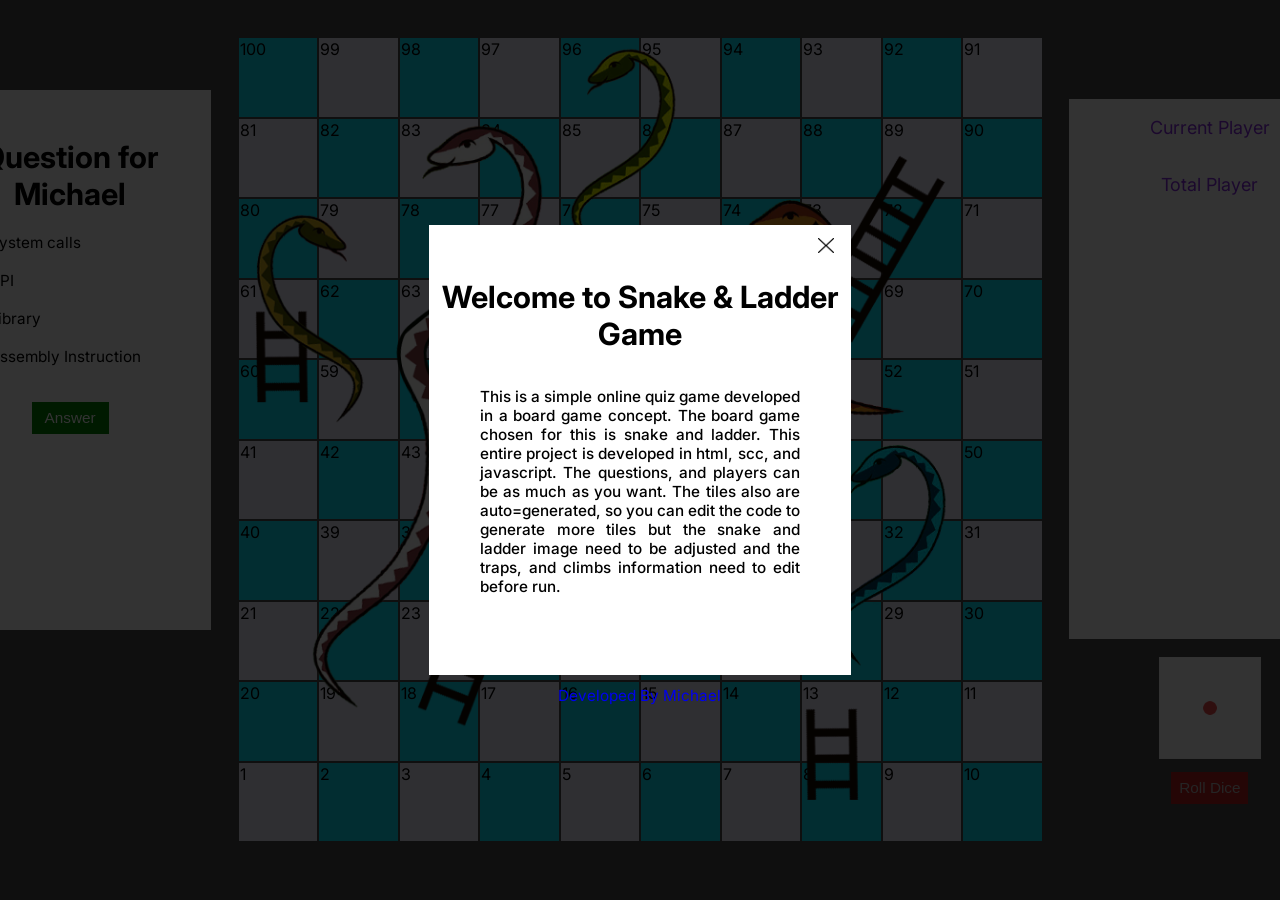
<file: index.html>
<!DOCTYPE html>
<html lang="en">

<head>
    <meta charset="UTF-8">
    <meta name="viewport" content="width=device-width, initial-scale=1.0">
    <link rel="stylesheet" href="./styles/css/style.css">
    <title>Snake & Ladder</title>
    <link rel='icon' href='./assets/favicon.png' type='image/x-icon'>
</head>

<body id="container">
    <div class="question">
        <div class="small-box" id="question-small-box">
            <div class="message">
                <h1 id="question-for">Question for Michael</h1>
            </div>
            <div id="question-wrapper">
                <p id="question-part"></p>
                <label><input type="radio" name="mcq" value="a" >System calls</label>
                <label><input type="radio" name="mcq" value="b" >API</label>
                <label><input type="radio" name="mcq" value="c" >Library</label>
                <label><input type="radio" name="mcq" value="d" >Assembly Instruction</label>
                <div class="answer-wrapper">
                    <button id="answer-btn" onclick="getAnswer()">Answer</button>
                </div>
                <div class="remark-box">
                    <label id="remark" style="display: none;">Correct Answer, You Can Roll The Dice</label>
                    <button id="proceed-btn" style="display: none;" onclick="proceed()">Proceed</button>
                    <button id="next-btn" style="display: none;" onclick="nextPlayer()">Next Player</button>
                </div>
            </div>
        </div>
    </div>
    <div id="first-box" >
        <div class="small-box" style="display: none;" id="winner-announce">
            <div class="close-btn">
                <button onclick="closeWinner()"><img src="./assets/close.png"></button>
            </div>
            <div class="message" id="announce-box">
                <h1 id="winner-name">Winner Is </h1>
            </div>
            <div class="btn-res">
                <button id="restart" onclick="location.reload();">Restart Game</button>
            </div>
        </div>
        <div class="small-box" id="welcome">
            <div class="close-btn">
                <button onclick="closeWelcome()"><img src="./assets/close.png"></button>
            </div>
            <div class="message">
                <h1>Welcome to Snake & Ladder Game</h1>
                <div class="group-box">
                    <p id="forgithub">This is a simple online quiz game developed in a board game concept. The board game chosen for this is snake and ladder. This entire project is developed in html, scc, and javascript. The questions, and players can be as much as you want. The tiles also are auto=generated, so you can edit the code to generate more tiles but the snake and ladder image need to be adjusted and the traps, and climbs information need to edit before run.</p>
                </div>
                <a href="https://github.com/MichaelDepp" target="_blank" >Developed By Michael</a>
            </div>
        </div>
        <div class="small-box" style="display: none;" id="instruction">
            <div class="close-btn">
                <button onclick="closeInstruction()"><img src="./assets/close.png"></button>
            </div>
            <div class="message">
                <h1>Instruction to Snake & Ladder Game</h1>
                <div class="instructions">
                    <p>1. First, enter the player names and start the game</p>
                    <p>2. Maximum 6 Players Only Allowed</p>
                    <p>3. Once Game started, the player need to answer the mcq question</p>
                    <p>4. Only, if he/she answers the question correctly will be allowed to roll the dice</p>
                    <p>5. If player answer the question wrongly, he/she have to miss their turn</p>
                    <p>6. The player who reach the 100th box first will be the winner</p>
                </div>
                <a href="https://github.com/MichaelDepp" target="_blank">Developed By Michael</a>
            </div>
        </div>
        <div class="small-box" style="display: none;" id="addplayer">
            <div class="message">
                <h1 style="margin-top: 8vh;">Add Players</h1>
                <div class="added-player">
                    <label id="added-players"></label>
                </div>
                <div id="adding">
                    <input type="text" id="player-name">
                    <input style="margin-top: 2vh;" id="player-submit" type="submit" value="Add" onclick="playertrigger()">
                    <p id="warning" style="display: none;">Invalid! Enter Valid Name!</p>
                    <p id="left-player">6 Players Left</p>
                </div>
                <div id="start-game">
                    <button id="start-btn" disabled onclick="launchgame()">Start Game</button>
                </div>
            </div>
        </div>
    </div>
    <div class="main-content">
        <div id="board">
            <img src="./assets/snake-ladder.png">
            <table id="table-board">

            </table>
        </div>
        <div class="right-block">
            <div class="player">
                <div class="current">
                    <label>Current Player</label>
                    <div class="position">
                        <p id="current-player"></p>
                        <p id="current-posi"></p>
                    </div>
                </div>
                <div class="total">
                    <label>Total Player</label>
                    <div id="total-player-display">
                    </div>
                </div>
            </div>
            <div class="roll-dice">
                <div class="dice-box">
                    <img id="dice" src="./assets/dice-1.png">
                </div>
                <div class="control">
                    <button id="btn-roll" onclick="dicerollvalue()" disabled>Roll Dice</button>
                </div>
            </div>
        </div>
    </div>
    <script>

        function playertrigger() {
            var pname = document.getElementById('player-name')

            pname = pname.value.trim()
            var warning = document.getElementById('warning')

            if (pname == "") {
                warning.style.color = 'red'
                warning.style.display = 'block'
                document.getElementById('player-name').value = ""
            } else {
                warning.style.display = 'none'
                addPlayer(pname)
            }
        }

        function closeWelcome() {

            document.getElementById('welcome').style.display = "none";
            document.getElementById('instruction').style.display = "block";
        }

        function closeInstruction() {

            document.getElementById('instruction').style.display = "none";
            document.getElementById('addplayer').style.display = "block";
        }

        function closeAddPlayer() {

            document.getElementById('addplayer').style.display = "none";
            document.getElementById('first-box').style.display = "none";

        }

        function closeWinner() {
            document.getElementById('winner-announce').style.display = "none";
            document.getElementById('first-box').style.display = "none";
        }
    </script>
    <script src="./js/index.js"></script>
    <script src="./question.json"></script>
</body>

</html>
</file>
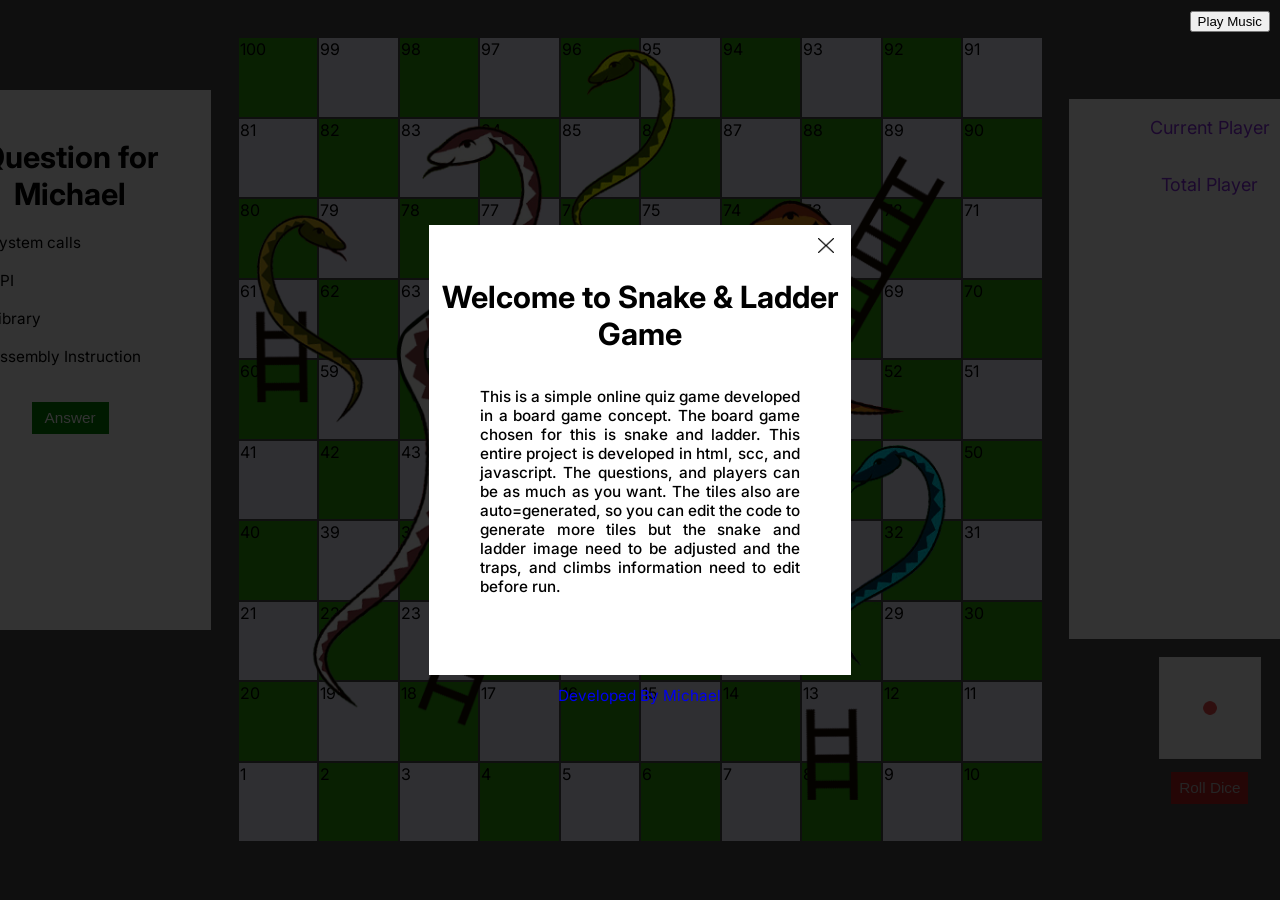
<file: snake-ladder-master/index.html>
<!DOCTYPE html>
<html lang="en">

<head>
    <meta charset="UTF-8">
    <meta name="viewport" content="width=device-width, initial-scale=1.0">
    <link rel="stylesheet" href="./styles/css/style.css">
    <title>Snake & Ladder</title>
    <link rel='icon' href='./assets/favicon.png' type='image/x-icon'>
</head>

<body id="container">
    <!-- Background Music -->
    <audio id="background-music" loop>
        <source src="./assets/music.mp3" type="audio/mpeg">
        Your browser does not support the audio element.
    </audio>

    <!-- Music Toggle Button -->
    <div style="position: fixed; top: 10px; right: 10px; z-index: 9999;">
        <button id="music-toggle" onclick="toggleMusic()">Play Music</button>
    </div>

    <div class="question">
        <div class="small-box" id="question-small-box">
            <div class="message">
                <h1 id="question-for">Question for Michael</h1>
            </div>
            <div id="question-wrapper">
                <p id="question-part"></p>
                <label><input type="radio" name="mcq" value="a">System calls</label>
                <label><input type="radio" name="mcq" value="b">API</label>
                <label><input type="radio" name="mcq" value="c">Library</label>
                <label><input type="radio" name="mcq" value="d">Assembly Instruction</label>
                <div class="answer-wrapper">
                    <button id="answer-btn" onclick="getAnswer()">Answer</button>
                </div>
                <div class="remark-box">
                    <label id="remark" style="display: none;">Correct Answer, You Can Roll The Dice</label>
                    <button id="proceed-btn" style="display: none;" onclick="proceed()">Proceed</button>
                    <button id="next-btn" style="display: none;" onclick="nextPlayer()">Next Player</button>
                </div>
            </div>
        </div>
    </div>
    <div id="first-box">
        <div class="small-box" style="display: none;" id="winner-announce">
            <div class="close-btn">
                <button onclick="closeWinner()"><img src="./assets/close.png"></button>
            </div>
            <div class="message" id="announce-box">
                <h1 id="winner-name">Winner Is </h1>
            </div>
            <div class="btn-res">
                <button id="restart" onclick="location.reload();">Restart Game</button>
            </div>
        </div>
        <div class="small-box" id="welcome">
            <div class="close-btn">
                <button onclick="closeWelcome()"><img src="./assets/close.png"></button>
            </div>
            <div class="message">
                <h1>Welcome to Snake & Ladder Game</h1>
                <div class="group-box">
                    <p id="forgithub">This is a simple online quiz game developed in a board game concept. The board
                        game chosen for this is snake and ladder. This entire project is developed in html, scc, and
                        javascript. The questions, and players can be as much as you want. The tiles also are
                        auto=generated, so you can edit the code to generate more tiles but the snake and ladder image
                        need to be adjusted and the traps, and climbs information need to edit before run.</p>
                </div>
                <a href="https://github.com/MichaelDepp" target="_blank">Developed By Michael</a>
            </div>
        </div>
        <div class="small-box" style="display: none;" id="instruction">
            <div class="close-btn">
                <button onclick="closeInstruction()"><img src="./assets/close.png"></button>
            </div>
            <div class="message">
                <h1>Instruction to Snake & Ladder Game</h1>
                <div class="instructions">
                    <p>1. First, enter the player names and start the game</p>
                    <p>2. Maximum 6 Players Only Allowed</p>
                    <p>3. Once Game started, the player need to answer the mcq question</p>
                    <p>4. Only, if he/she answers the question correctly will be allowed to roll the dice</p>
                    <p>5. If player answer the question wrongly, he/she have to miss their turn</p>
                    <p>6. The player who reach the 100th box first will be the winner</p>
                </div>
                <a href="https://github.com/MichaelDepp" target="_blank">Developed By Michael</a>
            </div>
        </div>
        <div class="small-box" style="display: none;" id="addplayer">
            <div class="message">
                <h1 style="margin-top: 8vh;">Add Players</h1>
                <div class="added-player">
                    <label id="added-players"></label>
                </div>
                <div id="adding">
                    <input type="text" id="player-name">
                    <input style="margin-top: 2vh;" id="player-submit" type="submit" value="Add"
                        onclick="playertrigger()">
                    <p id="warning" style="display: none;">Invalid! Enter Valid Name!</p>
                    <p id="left-player">6 Players Left</p>
                </div>
                <div id="start-game">
                    <button id="start-btn" disabled onclick="launchgame()">Start Game</button>
                </div>
            </div>
        </div>
    </div>
    <div class="main-content">
        <div id="board">
            <img src="./assets/snake-ladder.png">
            <table id="table-board">

            </table>
        </div>
        <div class="right-block">
            <div class="player">
                <div class="current">
                    <label>Current Player</label>
                    <div class="position">
                        <p id="current-player"></p>
                        <p id="current-posi"></p>
                    </div>
                </div>
                <div class="total">
                    <label>Total Player</label>
                    <div id="total-player-display">
                    </div>
                </div>
            </div>
            <div class="roll-dice">
                <div class="dice-box">
                    <img id="dice" src="./assets/dice-1.png">
                </div>
                <div class="control">
                    <button id="btn-roll" onclick="dicerollvalue()" disabled>Roll Dice</button>
                </div>
            </div>
        </div>
    </div>
    <script>

        function playertrigger() {
            var pname = document.getElementById('player-name')

            pname = pname.value.trim()
            var warning = document.getElementById('warning')

            if (pname == "") {
                warning.style.color = 'red'
                warning.style.display = 'block'
                document.getElementById('player-name').value = ""
            } else {
                warning.style.display = 'none'
                addPlayer(pname)
            }
        }

        function closeWelcome() {

            document.getElementById('welcome').style.display = "none";
            document.getElementById('instruction').style.display = "block";
        }

        function closeInstruction() {

            document.getElementById('instruction').style.display = "none";
            document.getElementById('addplayer').style.display = "block";
        }

        function closeAddPlayer() {

            document.getElementById('addplayer').style.display = "none";
            document.getElementById('first-box').style.display = "none";

        }

        function closeWinner() {
            document.getElementById('winner-announce').style.display = "none";
            document.getElementById('first-box').style.display = "none";
        }
    </script>
    <script src="./js/index.js"></script>
    <script src="./question.json"></script>
    <script>
        var music = document.getElementById("background-music");
        var musicToggleBtn = document.getElementById("music-toggle");
        var isPlaying = false;

        function toggleMusic() {
            if (!isPlaying) {
                music.play();
                musicToggleBtn.innerText = "Pause Music";
                isPlaying = true;
            } else {
                music.pause();
                musicToggleBtn.innerText = "Play Music";
                isPlaying = false;
            }
        }
    </script>

</body>

</html>
</file>
<file: styles/css/style.css>
@import url(https://fonts.googleapis.com/css2?family=Inter:wght@300;400;500;700&display=swap);
body {
  margin: 0;
  height: 100vh;
  background: #4d4d4d;
  font-family: "Inter", san-serif;
  display: flex;
  justify-content: center;
}

.question {
  align-items: center;
  justify-content: center;
}

.question .small-box {
  width: 22vw;
  height: 60vh;
  margin-top: 10vh;
  margin-right: 2vw;
  background: white;
}

.question .small-box .message {
  padding-top: 3vh;
  font-size: 1.7vh;
  text-align: center;
}

.question .small-box #question-wrapper {
  width: 16vw;
  margin: 0 auto;
}

.question .small-box #question-wrapper #question-part {
  margin-top: 2vh;
  text-align: center;
  font-weight: 500;
  font-size: 2vh;
}

.question .small-box #question-wrapper label {
  display: block;
  padding-bottom: 2vh;
  font-size: 1.7vh;
}

.question .small-box #question-wrapper .answer-wrapper {
  text-align: center;
  margin-top: 2vh;
}

.question .small-box #question-wrapper .answer-wrapper #answer-btn {
  width: 6vw;
  height: 3.5vh;
  font-size: 1.7vh;
  color: white;
  background-color: green;
  background-repeat: no-repeat;
  border: none;
  cursor: pointer;
  overflow: hidden;
  outline: none;
}

.question .small-box #question-wrapper .answer-wrapper #answer-btn:disabled {
  opacity: 0.6;
  cursor: not-allowed;
}

.question .small-box #question-wrapper .remark-box {
  display: block;
  text-align: center;
  margin-top: 2vh;
}

.question .small-box #question-wrapper .remark-box button {
  margin-left: 5vw;
  width: 6vw;
  height: 3.5vh;
  font-size: 1.7vh;
  color: black;
  background-color: lightskyblue;
  background-repeat: no-repeat;
  border: none;
  cursor: pointer;
  overflow: hidden;
  outline: none;
}

#forgithub {
  width: 25vw;
  text-align: justify;
  font-weight: 500;
  margin-bottom: 10vh;
  font-size: 1.7vh;
}

#first-box {
  display: flex;
  align-items: center;
  justify-content: center;
  position: absolute;
  top: 0;
  left: 0;
  width: 100%;
  height: 100%;
  z-index: 10;
  background-color: rgba(0, 0, 0, 0.8);
}

#first-box .small-box {
  width: 33vw;
  height: 50vh;
  background: white;
}

#first-box .small-box a {
  margin-top: 10vh;
  text-decoration: none;
}

#first-box .small-box .instructions {
  display: block;
  width: 30vw;
  margin: 0 auto;
}

#first-box .small-box .instructions p {
  font-weight: 500;
  font-size: 1.7vh;
}

#first-box .small-box .close-btn {
  text-align: right;
  padding-right: 1.3vh;
  padding-top: 1.3vh;
}

#first-box .small-box .close-btn button {
  background-color: Transparent;
  background-repeat: no-repeat;
  border: none;
  cursor: pointer;
  overflow: hidden;
  outline: none;
}

#first-box .small-box .close-btn button img {
  width: 1.2vw;
}

#first-box .small-box .message {
  text-align: center;
  font-size: 1.7vh;
}

#first-box .small-box #question-wrapper {
  width: 20vw;
  margin: 0 auto;
}

#first-box .small-box #question-wrapper #question-part {
  text-align: center;
  font-weight: 500;
  font-size: 1.7vh;
}

#first-box .small-box #question-wrapper label {
  display: block;
  padding-bottom: 2vh;
}

#first-box .small-box #question-wrapper .answer-wrapper {
  text-align: center;
}

#first-box .small-box #question-wrapper .answer-wrapper #answer-btn {
  width: 5vw;
  height: 3vh;
  color: white;
  background-color: green;
  background-repeat: no-repeat;
  border: none;
  cursor: pointer;
  overflow: hidden;
  outline: none;
}

#first-box .small-box #question-wrapper .answer-wrapper #answer-btn:disabled {
  opacity: 0.6;
  cursor: not-allowed;
}

#first-box .small-box #question-wrapper .remark-box {
  display: block;
  text-align: center;
  margin-top: 3vh;
}

#first-box .small-box #question-wrapper .remark-box button {
  margin-left: 5vw;
  width: 6vw;
  height: 3.5vh;
  font-size: 1.7vh;
  color: black;
  background-color: lightskyblue;
  background-repeat: no-repeat;
  border: none;
  cursor: pointer;
  overflow: hidden;
  outline: none;
}

#start-btn {
  width: 6vw;
  height: 3.5vh;
  font-size: 1.7vh;
  margin-top: 1vh;
  color: white;
  background-color: green;
  background-repeat: no-repeat;
  border: none;
  cursor: pointer;
  overflow: hidden;
  outline: none;
}

#start-btn:disabled {
  opacity: 0.6;
  cursor: not-allowed;
}

#winner-announce .player-box {
  display: flex;
  padding-top: 2vh;
  justify-content: center;
}

#winner-announce .player-box .player-name {
  width: 15vw;
  height: 3vh;
  background: #d3d3d3;
  text-align: left;
  padding-top: 1vh;
}

#winner-announce .player-box .player-name label {
  font-weight: 500;
  font-size: 1.7vh;
  padding-left: 1vw;
}

#winner-announce .player-box .player-posi {
  width: 5vh;
  height: 3vh;
  background: cyan;
  text-align: center;
  padding-top: 1vh;
}

#winner-announce .player-box .player-posi label {
  font-weight: 500;
}

#winner-announce .btn-res {
  display: block;
  text-align: center;
}

#winner-announce .btn-res #restart {
  width: 6vw;
  height: 3.5vh;
  font-size: 1.7vh;
  margin-top: 2.5vh;
  background-color: #8400ff;
  background-repeat: no-repeat;
  border: none;
  cursor: pointer;
  overflow: hidden;
  outline: none;
  color: white;
  text-decoration: none;
}

#welcome .group-box {
  display: flex;
  justify-content: center;
}

#welcome a {
  margin-top: 1vh;
  font-size: 1.7vh;
  text-decoration: none;
}

.main-content {
  padding-top: 4vh;
  display: flex;
  justify-content: center;
}

#board {
  display: block;
}

#board img {
  position: absolute;
  height: 89vh;
}

#board table td {
  vertical-align: top;
  min-width: 8.5vh;
  max-width: 8.5vh;
  width: 8.5vh;
  height: 8.5vh;
}

#board table td .circleholder {
  display: flex;
  justify-content: center;
  text-align: center;
  flex-wrap: wrap;
}

#board table td .circleholder .red {
  border: 0.2vh solid black;
  background-color: red;
  height: 1.5vh;
  border-radius: 50%;
  width: 1.5vh;
  position: static;
  flex-shrink: 0;
}

#board table td .circleholder .green {
  border: 0.2vh solid black;
  background-color: green;
  height: 1.5vh;
  border-radius: 50%;
  width: 1.5vh;
  position: static;
  flex-shrink: 0;
}

#board table td .circleholder .yellow {
  border: 0.2vh solid black;
  background-color: yellow;
  height: 1.5vh;
  border-radius: 50%;
  width: 1.5vh;
  position: static;
  flex-shrink: 0;
}

#board table td .circleholder .blue {
  border: 0.2vh solid black;
  background-color: blue;
  height: 1.5vh;
  border-radius: 50%;
  width: 1.5vh;
  position: static;
  flex-shrink: 0;
}

#board table td .circleholder .pink {
  border: 0.2vh solid black;
  background-color: pink;
  height: 1.5vh;
  border-radius: 50%;
  width: 1.5vh;
  position: static;
  flex-shrink: 0;
}

#board table td .circleholder .black {
  border: 0.2vh solid black;
  background-color: black;
  height: 1.5vh;
  border-radius: 50%;
  width: 1.5vh;
  position: static;
  flex-shrink: 0;
}

.right-block {
  display: block;
  padding-top: 7vh;
  margin-left: 2vw;
}

.right-block .player {
  width: 22vw;
  height: 60vh;
  background: white;
  overflow: auto;
}

.right-block .player .current {
  padding-top: 2vh;
  text-align: center;
}

.right-block .player .current label {
  font-weight: 400;
  font-size: 2vh;
  color: blueviolet;
}

.right-block .player .current .position {
  display: flex;
  font-weight: 700;
  justify-content: center;
}

.right-block .player .current .position #current-player {
  text-align: left;
  right: 0;
  width: 15vw;
  font-size: 2vh;
}

.right-block .player .current .position #current-posi {
  text-align: center;
  right: 0;
  padding-left: 2vw;
  font-size: 2vh;
}

.right-block .player .total {
  text-align: center;
}

.right-block .player .total label {
  font-weight: 400;
  font-size: 2vh;
  color: blueviolet;
}

.right-block .player .total .player-box {
  display: flex;
  padding-top: 2vh;
  justify-content: center;
}

.right-block .player .total .player-box .player-name {
  width: 15vw;
  height: 3vh;
  background: #d3d3d3;
  text-align: left;
  padding-top: 1vh;
}

.right-block .player .total .player-box .player-name label {
  font-weight: 500;
  font-size: 1.7vh;
  padding-left: 1vw;
}

.right-block .player .total .player-box .player-posi {
  width: 5vh;
  height: 3vh;
  background: cyan;
  text-align: center;
  padding-top: 1vh;
}

.right-block .player .total .player-box .player-posi label {
  font-size: 1.7vh;
  font-weight: 500;
}

.right-block .roll-dice {
  margin-top: 2vh;
  text-align: center;
}

.right-block .roll-dice .dice-box img {
  width: 8vw;
}

.right-block .roll-dice .control button {
  width: 6vw;
  height: 3.5vh;
  font-size: 1.7vh;
  margin-top: 1vh;
  color: white;
  background-color: red;
  background-repeat: no-repeat;
  border: none;
  cursor: pointer;
  overflow: hidden;
  outline: none;
}

.right-block .roll-dice .control button:disabled {
  opacity: 0.6;
  cursor: not-allowed;
}
/*# sourceMappingURL=style.css.map */
</file>
<file: snake-ladder-master/styles/css/style.css>
@import url(https://fonts.googleapis.com/css2?family=Inter:wght@300;400;500;700&display=swap);
body {
  margin: 0;
  height: 100vh;
  background: #4d4d4d;
  font-family: "Inter", san-serif;
  display: flex;
  justify-content: center;
}

.question {
  align-items: center;
  justify-content: center;
}

.question .small-box {
  width: 22vw;
  height: 60vh;
  margin-top: 10vh;
  margin-right: 2vw;
  background: white;
}

.question .small-box .message {
  padding-top: 3vh;
  font-size: 1.7vh;
  text-align: center;
}

.question .small-box #question-wrapper {
  width: 16vw;
  margin: 0 auto;
}

.question .small-box #question-wrapper #question-part {
  margin-top: 2vh;
  text-align: center;
  font-weight: 500;
  font-size: 2vh;
}

.question .small-box #question-wrapper label {
  display: block;
  padding-bottom: 2vh;
  font-size: 1.7vh;
}

.question .small-box #question-wrapper .answer-wrapper {
  text-align: center;
  margin-top: 2vh;
}

.question .small-box #question-wrapper .answer-wrapper #answer-btn {
  width: 6vw;
  height: 3.5vh;
  font-size: 1.7vh;
  color: white;
  background-color: green;
  background-repeat: no-repeat;
  border: none;
  cursor: pointer;
  overflow: hidden;
  outline: none;
}

.question .small-box #question-wrapper .answer-wrapper #answer-btn:disabled {
  opacity: 0.6;
  cursor: not-allowed;
}

.question .small-box #question-wrapper .remark-box {
  display: block;
  text-align: center;
  margin-top: 2vh;
}

.question .small-box #question-wrapper .remark-box button {
  margin-left: 5vw;
  width: 6vw;
  height: 3.5vh;
  font-size: 1.7vh;
  color: black;
  background-color: lightskyblue;
  background-repeat: no-repeat;
  border: none;
  cursor: pointer;
  overflow: hidden;
  outline: none;
}

#forgithub {
  width: 25vw;
  text-align: justify;
  font-weight: 500;
  margin-bottom: 10vh;
  font-size: 1.7vh;
}

#first-box {
  display: flex;
  align-items: center;
  justify-content: center;
  position: absolute;
  top: 0;
  left: 0;
  width: 100%;
  height: 100%;
  z-index: 10;
  background-color: rgba(0, 0, 0, 0.8);
}

#first-box .small-box {
  width: 33vw;
  height: 50vh;
  background: white;
}

#first-box .small-box a {
  margin-top: 10vh;
  text-decoration: none;
}

#first-box .small-box .instructions {
  display: block;
  width: 30vw;
  margin: 0 auto;
}

#first-box .small-box .instructions p {
  font-weight: 500;
  font-size: 1.7vh;
}

#first-box .small-box .close-btn {
  text-align: right;
  padding-right: 1.3vh;
  padding-top: 1.3vh;
}

#first-box .small-box .close-btn button {
  background-color: Transparent;
  background-repeat: no-repeat;
  border: none;
  cursor: pointer;
  overflow: hidden;
  outline: none;
}

#first-box .small-box .close-btn button img {
  width: 1.2vw;
}

#first-box .small-box .message {
  text-align: center;
  font-size: 1.7vh;
}

#first-box .small-box #question-wrapper {
  width: 20vw;
  margin: 0 auto;
}

#first-box .small-box #question-wrapper #question-part {
  text-align: center;
  font-weight: 500;
  font-size: 1.7vh;
}

#first-box .small-box #question-wrapper label {
  display: block;
  padding-bottom: 2vh;
}

#first-box .small-box #question-wrapper .answer-wrapper {
  text-align: center;
}

#first-box .small-box #question-wrapper .answer-wrapper #answer-btn {
  width: 5vw;
  height: 3vh;
  color: white;
  background-color: green;
  background-repeat: no-repeat;
  border: none;
  cursor: pointer;
  overflow: hidden;
  outline: none;
}

#first-box .small-box #question-wrapper .answer-wrapper #answer-btn:disabled {
  opacity: 0.6;
  cursor: not-allowed;
}

#first-box .small-box #question-wrapper .remark-box {
  display: block;
  text-align: center;
  margin-top: 3vh;
}

#first-box .small-box #question-wrapper .remark-box button {
  margin-left: 5vw;
  width: 6vw;
  height: 3.5vh;
  font-size: 1.7vh;
  color: black;
  background-color: lightskyblue;
  background-repeat: no-repeat;
  border: none;
  cursor: pointer;
  overflow: hidden;
  outline: none;
}

#start-btn {
  width: 6vw;
  height: 3.5vh;
  font-size: 1.7vh;
  margin-top: 1vh;
  color: white;
  background-color: green;
  background-repeat: no-repeat;
  border: none;
  cursor: pointer;
  overflow: hidden;
  outline: none;
}

#start-btn:disabled {
  opacity: 0.6;
  cursor: not-allowed;
}

#winner-announce .player-box {
  display: flex;
  padding-top: 2vh;
  justify-content: center;
}

#winner-announce .player-box .player-name {
  width: 15vw;
  height: 3vh;
  background: #d3d3d3;
  text-align: left;
  padding-top: 1vh;
}

#winner-announce .player-box .player-name label {
  font-weight: 500;
  font-size: 1.7vh;
  padding-left: 1vw;
}

#winner-announce .player-box .player-posi {
  width: 5vh;
  height: 3vh;
  background: cyan;
  text-align: center;
  padding-top: 1vh;
}

#winner-announce .player-box .player-posi label {
  font-weight: 500;
}

#winner-announce .btn-res {
  display: block;
  text-align: center;
}

#winner-announce .btn-res #restart {
  width: 6vw;
  height: 3.5vh;
  font-size: 1.7vh;
  margin-top: 2.5vh;
  background-color: #8400ff;
  background-repeat: no-repeat;
  border: none;
  cursor: pointer;
  overflow: hidden;
  outline: none;
  color: white;
  text-decoration: none;
}

#welcome .group-box {
  display: flex;
  justify-content: center;
}

#welcome a {
  margin-top: 1vh;
  font-size: 1.7vh;
  text-decoration: none;
}

.main-content {
  padding-top: 4vh;
  display: flex;
  justify-content: center;
}

#board {
  display: block;
}

#board img {
  position: absolute;
  height: 89vh;
}

#board table td {
  vertical-align: top;
  min-width: 8.5vh;
  max-width: 8.5vh;
  width: 8.5vh;
  height: 8.5vh;
}

#board table td .circleholder {
  display: flex;
  justify-content: center;
  text-align: center;
  flex-wrap: wrap;
}

#board table td .circleholder .red {
  border: 0.2vh solid black;
  background-color: red;
  height: 1.5vh;
  border-radius: 50%;
  width: 1.5vh;
  position: static;
  flex-shrink: 0;
}

#board table td .circleholder .green {
  border: 0.2vh solid black;
  background-color: green;
  height: 1.5vh;
  border-radius: 50%;
  width: 1.5vh;
  position: static;
  flex-shrink: 0;
}

#board table td .circleholder .yellow {
  border: 0.2vh solid black;
  background-color: yellow;
  height: 1.5vh;
  border-radius: 50%;
  width: 1.5vh;
  position: static;
  flex-shrink: 0;
}

#board table td .circleholder .blue {
  border: 0.2vh solid black;
  background-color: blue;
  height: 1.5vh;
  border-radius: 50%;
  width: 1.5vh;
  position: static;
  flex-shrink: 0;
}

#board table td .circleholder .pink {
  border: 0.2vh solid black;
  background-color: pink;
  height: 1.5vh;
  border-radius: 50%;
  width: 1.5vh;
  position: static;
  flex-shrink: 0;
}

#board table td .circleholder .black {
  border: 0.2vh solid black;
  background-color: black;
  height: 1.5vh;
  border-radius: 50%;
  width: 1.5vh;
  position: static;
  flex-shrink: 0;
}

.right-block {
  display: block;
  padding-top: 7vh;
  margin-left: 2vw;
}

.right-block .player {
  width: 22vw;
  height: 60vh;
  background: white;
  overflow: auto;
}

.right-block .player .current {
  padding-top: 2vh;
  text-align: center;
}

.right-block .player .current label {
  font-weight: 400;
  font-size: 2vh;
  color: blueviolet;
}

.right-block .player .current .position {
  display: flex;
  font-weight: 700;
  justify-content: center;
}

.right-block .player .current .position #current-player {
  text-align: left;
  right: 0;
  width: 15vw;
  font-size: 2vh;
}

.right-block .player .current .position #current-posi {
  text-align: center;
  right: 0;
  padding-left: 2vw;
  font-size: 2vh;
}

.right-block .player .total {
  text-align: center;
}

.right-block .player .total label {
  font-weight: 400;
  font-size: 2vh;
  color: blueviolet;
}

.right-block .player .total .player-box {
  display: flex;
  padding-top: 2vh;
  justify-content: center;
}

.right-block .player .total .player-box .player-name {
  width: 15vw;
  height: 3vh;
  background: #d3d3d3;
  text-align: left;
  padding-top: 1vh;
}

.right-block .player .total .player-box .player-name label {
  font-weight: 500;
  font-size: 1.7vh;
  padding-left: 1vw;
}

.right-block .player .total .player-box .player-posi {
  width: 5vh;
  height: 3vh;
  background: cyan;
  text-align: center;
  padding-top: 1vh;
}

.right-block .player .total .player-box .player-posi label {
  font-size: 1.7vh;
  font-weight: 500;
}

.right-block .roll-dice {
  margin-top: 2vh;
  text-align: center;
}

.right-block .roll-dice .dice-box img {
  width: 8vw;
}

.right-block .roll-dice .control button {
  width: 6vw;
  height: 3.5vh;
  font-size: 1.7vh;
  margin-top: 1vh;
  color: white;
  background-color: red;
  background-repeat: no-repeat;
  border: none;
  cursor: pointer;
  overflow: hidden;
  outline: none;
}

.right-block .roll-dice .control button:disabled {
  opacity: 0.6;
  cursor: not-allowed;
}
/*# sourceMappingURL=style.css.map */
</file>
